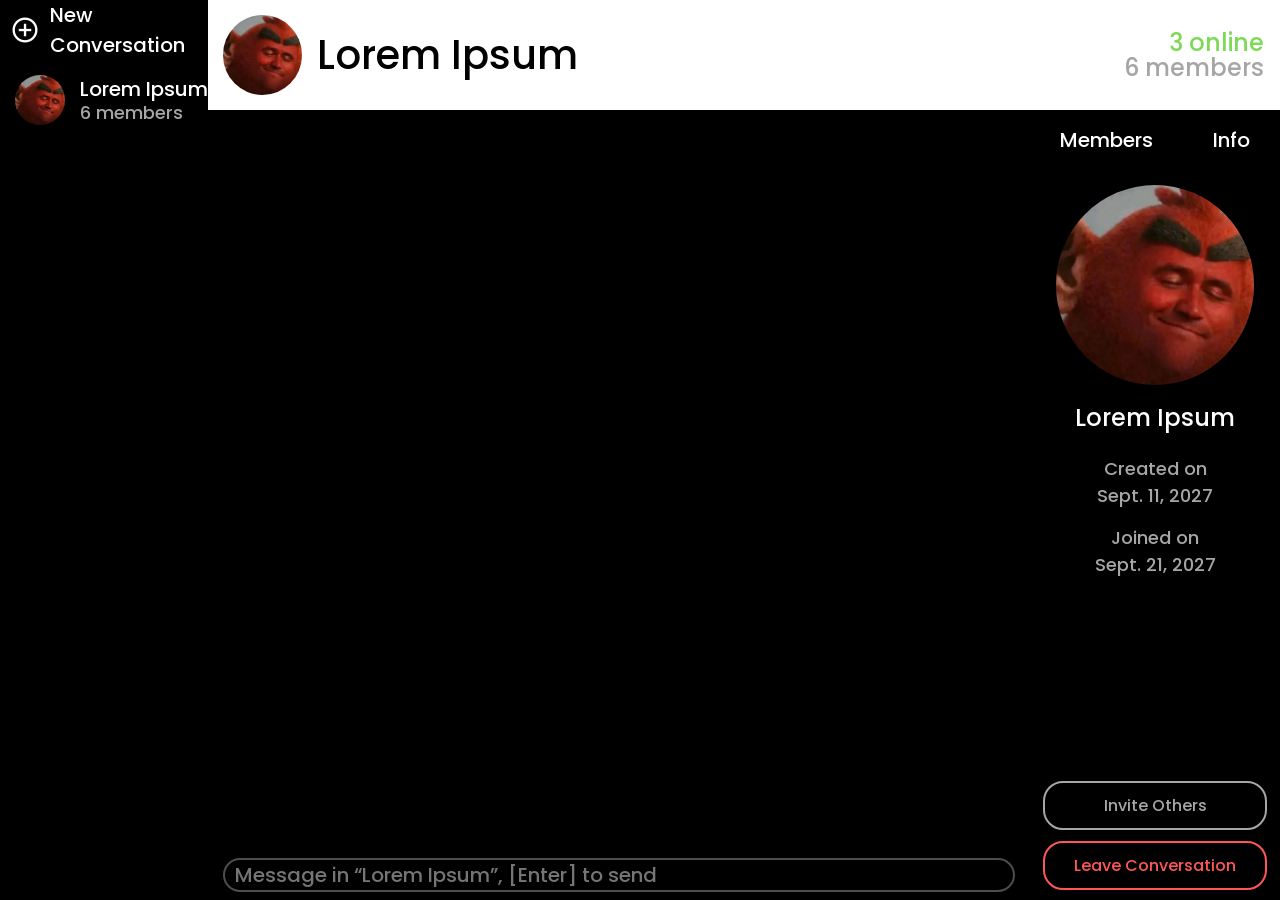
<file: client/index.html>
<!DOCTYPE html>
<html lang="en">

<head>
    <meta charset="UTF-8">
    <meta name="viewport" content="width=device-width, initial-scale=1.0">
    <title>Document</title>
    <link rel="stylesheet" href="https://fonts.googleapis.com/css2?family=Material+Symbols+Outlined:opsz,wght,FILL,GRAD@20..48,100..700,0..1,-50..200&icon_names=add_circle" />
    <link rel="stylesheet" href="style.css">
</head>

<body>
    <div id="view">
        <div id="side-bar">
            <div id="new-convo-button">
                <span class="material-symbols-outlined" id="plus-white">add_circle</span>
                <p id="new-convo-button-text">New Conversation</p>
            </div>

            <div id="side-bar-list">
                <div class="side-bar-convo">
                    <img class="side-bar-convo-pfp" src="assets/image.png" alt="">
                    <div class="side-bar-convo-text">
                        <p class="side-bar-convo-name">Lorem Ipsum</p>
                        <p class="side-bar-convo-members">6 members</p>
                    </div>
                </div>
            </div>
        </div>

        <div id="main-convo">
            <div id="convo-head">
                <img id="convo-head-pfp" src="assets/image.png" alt="">
                <p id="convo-head-name">Lorem Ipsum</p>
                <div id="convo-head-status">
                    <p id="convo-head-online">3 online</p>
                    <p id="convo-head-members">6 members</p>
                </div>
            </div>
            <div id="convo-body">
                <div id="main-message-area">
                    <div id="convo-container">
                    </div>
                    
                    <div id="message-input-box">
                        <textarea id="message-input" type="text" placeholder="Message in “Lorem Ipsum”, [Enter] to send"></textarea>
                    </div>
                </div>
                
                <div id="info-bar">
                    <div id="info-bar-select">
                        <p id="info-bar-select-members">Members</p>
                        <p id="info-bar-select-info">Info</p>
                    </div>

                    <div id="info-bar-members">
                        <p id="info-bar-online">Online</p>
                        <div class="info-bar-user">
                            <img class="info-bar-pfp" src="assets/image.png" alt="">
                            <p class="info-bar-username">mango</p>
                        </div>
                        <p id="info-bar-offline">Offline</p>
                    </div>

                    <div id="info-bar-info">
                        <img id="info-bar-convo-pfp" src="assets/image.png" alt="">
                        <p id="info-bar-convo-name">Lorem Ipsum</p>
                        <p id="info-bar-convo-creation">Created on</p>
                        <p id="creation-date">Sept. 11, 2027</p>
                        <p id="info-bar-convo-join">Joined on</p>
                        <p id="join-date">Sept. 21, 2027</p>
                            <p id="invite-box">
                                Invite Others
                            </p>


                            <p id="leave-box">
                                Leave Conversation
                            </p>

                    </div>
                </div>
            </div>
        </div>
    </div>
    <script src="script.js" type="module"></script>
    <script src="rest.js" type="module"></script>
    <script src="ws.js" type="module"></script>
</body>

</html>
</file>
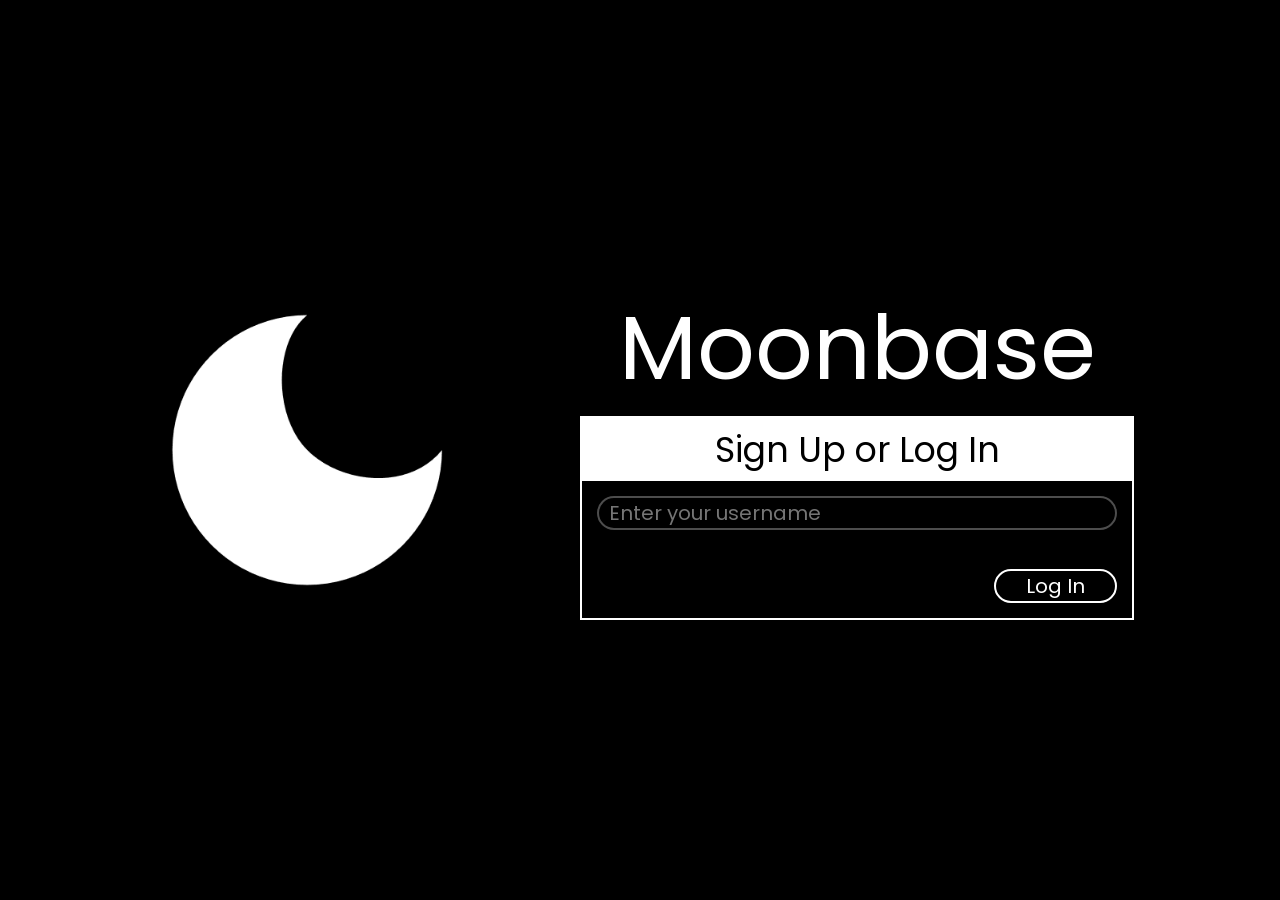
<file: client/login.html>
<!DOCTYPE html>
<html lang="en">
<head>
    <meta charset="UTF-8">
    <meta name="viewport" content="width=device-width, initial-scale=1.0">
    <title>Moonbase | Log in</title>
    <link rel="stylesheet" href="css/login.css">
</head>
<body>
    <div id="container">
        <div id="logo-container">
            <img src="assets/images/loading.gif" alt="">
        </div>
        <div id="text-container">
            <div id="logo-text">
                <p>Moonbase</p>
            </div>
            <div id="login-container">
                <p id="login-text">Sign Up or Log In</p>
                <input id="login-username-input" type="text" placeholder="Enter your username">
                <button id="login-button">Log In</button>
            </div>
        </div>
    </div>

    <script src="js/login.js" type="module"></script>
    <script src="js/rest.js" type="module"></script>
    <script src="js/ws.js" type="module"></script>
</body>
</html>
</file>
<file: client/style.css>
@font-face {
  font-family: 'Poppins';
  src: url('assets/Poppins/Poppins-Medium.ttf') format('truetype');
  font-weight: normal;
  font-style: normal;
  font-display: swap;
}

* {
    margin: 0;
    padding: 0;
    font-family: "Poppins";
    color: white;
}

body {
    background-color: black;
}

#convo-head {
    display: flex;
    align-items: center;
    background-color: white;
    width: 100%;
    height: 110px;
}

#convo-head-pfp {
    border-radius: 50%;
    height: 80px;
    margin-left: 15px;
    margin-right: 15px;
}

#convo-head-name {
    color: black;
    font-size: 40px;
    text-wrap-mode: nowrap;
    width: calc(100% - 290px);
}

#convo-head-status {
    width: 150px ;
    text-align: right;
    margin-left: 15px;
    margin-right: 15px;
    font-size: 24px;
}

#convo-head-online {
    color: #7ED957;
    margin-bottom: -10px;
}

#convo-head-members {
    color: #A6A6A6;
}

.date-line div{
    border-bottom: #4D4D4D 1px solid;
    width: calc((95% - 200px) / 2);
}

.date-line p {
    color: #4D4D4D;
    font-size: 18px;
    width: 200px;
    text-align: center;
}
.date-line {
    display: flex;
    align-items: center;
    justify-content: center;
}

#message-input-box {
    width: calc(100% - 30px);
    min-height: 50px;
    display: flex;
    position: absolute;
    bottom: 0;
    align-items: center;
    background-color: black;
    margin-left: 15px;
    margin-right: 15px;
}

#message-input {
    width: calc(100%);
    min-height: 30px;
    field-sizing: content; /* stupid message vertical resizing bullshi*/
    resize: none;
    font-size: 20px;
    border-radius: 20px;
    padding-left: 10px;
    padding-right: 10px;
    background: none;
    border: #4D4D4D 2px solid;
}

.message-box {
    display: flex;
    height: 50px;

    color: #A6A6A6;
    align-items: center;
    padding: 15px;
}
.message-pfp {
    border-radius: 50%;
    height: 50px;
    margin-right: 15px;
}

.message-box-user {
    font-size: 20px;
    margin-bottom: -5px;
}

.message-box-username {
    color: white;
}

.message-box-time {
    font-size: 18px;
    color: #A6A6A6;
}

.message-content {
    font-size: 18px;
    color: #A6A6A6;
}

body {
    height: 100vh;
    overflow: hidden;
}
#view {
    display: flex;
    height: 100%;
}

#main-convo {
    width: 100vw;
}

#convo-body {
    display: flex;
}

#main-message-area {
    height: inherit;
    width: calc(100% - 250px);
    position: relative;
}

#info-bar {
    height: calc(100vh - 110px);
    width: 250px;
    background-color: black;
}

#info-bar-select {
    display: flex;
    justify-content: center;
    font-size: 20px;
}

#info-bar-select-members {
    padding: 15px 30px;
    transition: all ease-in-out 0.3s;
}

#info-bar-select-members:hover {
    color: black;
    background-color: white;
}

#info-bar-select-info {
    padding: 15px 30px;
    transition: all ease-in-out 0.3s;
}

#info-bar-select-info:hover {
    color: black;
    background-color: white;
}

.info-bar-select-selected {
    color: black;
    background-color: white;
}

#info-bar-members {
    display: none;
}

#info-bar-online{
    font-size: 20px;
    color: #7ED957;
}

#info-bar-offline {
    font-size: 20px;
    color: #A6A6A6;
}

.info-bar-user {
    display: flex;
    align-items: center;
}

.info-bar-pfp {
    height: 50px;
    border-radius: 50%;
    margin: 15px;
    margin-left: 0px;
}

.info-bar-username {
    font-size: 18px;
}

#info-bar-info {
    display: flex;
    flex-direction: column;
    align-items: center;
    height: calc(100% - 100px);
}

#info-bar-convo-pfp {
    height: 200px;
    border-radius: 50%;
    margin: 15px;
}

#info-bar-convo-name {
    font-size: 24px;
    margin-bottom: 20px;
}

#info-bar-convo-creation{
    color: #A6A6A6;
    font-size: 18px;
}

#info-bar-convo-join{
    color: #A6A6A6;
    font-size: 18px;
}

#creation-date {
    color: #A6A6A6;
    font-size: 18px;
    margin-bottom: 15px;
}

#join-date {
    color: #A6A6A6;
    font-size: 18px;
}

#invite-box {
    border: #A6A6A6 solid 2px;
    border-radius: 20px;
    background-color: black;
    width: 200px;
    padding: 10px;
    color: #A6A6A6;
    text-align: center;
    position: absolute;
    bottom: 70px;
    transition: all ease-in-out 0.3s;
}

#invite-box:hover {
    background-color: #A6A6A6;
    color: black;
}

#leave-box {
    border: #FF5757 solid 2px;
    border-radius: 20px;
    background-color: black;
    width: 200px;
    padding: 10px;
    color: #FF5757;
    text-wrap-mode: nowrap;
    margin-bottom: 10px;
    text-align: center;
    position: absolute;
    bottom: 0px;
    transition: all ease-in-out 0.3s;
}

#leave-box:hover {
    background-color: #FF5757;
    color: black;
}

#side-bar {
    height: 100%;
}

#new-convo-button {
    display: flex;
    align-items: center;
    transition: all ease-in-out 0.3s;
}

#new-convo-button:hover {
    background-color: white;
}

#new-convo-button:hover #new-convo-button-text {
    color: black;
}

#new-convo-button:hover #new-convo-button-text {
    color: black;
}

#new-convo-button:hover #plus-white {
    color: black;
}

#plus-white {
    height: 40px;
    font-size: 30px;
    color: white;
    margin: 10px;
    display: flex;
    justify-content: center;
    align-items: center;
    transition: all ease-in-out 0.3s;
}

#new-convo-button-text {
    font-size: 20px;
    margin-right: 15px;
    text-wrap-mode: nowrap;
    transition: all ease-in-out 0.3s;
}


.side-bar-convo {
    display: flex;
    align-items: center;
}

.side-bar-convo-pfp {
    height: 50px;
    border-radius: 50%;
    margin: 15px;
}

.side-bar-convo-name {
    font-size: 20px;
    margin-bottom: -5px;
}

.side-bar-convo-members {
    font-size: 18px;
    color: #A6A6A6;
}
</file>
<file: client/css/login.css>
@font-face {
  font-family: 'Poppins';
  src: url('../assets/fonts/Poppins/Poppins-Regular.ttf') format('truetype');
  font-weight: normal;
  font-style: normal;
  font-display: swap;
}

* {
    margin: 0;
    padding: 0;
    font-family: "Poppins";
    color: white;
}

body {
    background-color: black;
}

#container {
    display: flex;
    justify-content: center;
    align-items: center;
    height: 100vh;
    overflow: hidden;
}

#logo-container{
    height: 1000px;
    width: 30%;
    overflow: hidden;
    display: flex;
    justify-content: center;
    align-items: center;
    margin-right: 50px;
}

#logo-container img {
    width: 150%;
}

#text-container {
    height: 100%;
    width: 600px;
    display: flex;
    flex-direction: column;
    align-items: center;
    justify-content: center;
}

#logo-text p{
    font-size: 90px;
}

#login-container {
    width: 100%;
    max-height: 200px;
    max-width: 550px;
    display: flex;
    flex-direction: column;
    align-items: center;
    height: 50%;
    border: white solid 2px;
    position: relative;
}

#login-text {
    width: 100%;
    font-size: 35px;
    padding-top: 5px;
    padding-bottom: 5px;
    text-align: center;
    color: black;
    background-color: white;
    justify-self: start;
}

#login-username-input {
    font-size: 20px;
    color: white;
    width: calc(100% - 44px);
    background-color: black;
    border: #4d4d4d solid 2px;
    border-radius: 26px;
    margin-top: 15px;
    padding-left: 10px;
    margin-left: 17px;
    margin-right: 17px;
    outline: none;
}

#login-username-input:focus {
    border: white solid 2px;
}

#login-button {
    background-color: black;
    border-radius: 26px;
    padding: 0px 30px;
    border: white solid 2px;
    font-size: 20px;
    align-self: self-end;
    margin-right: 15px;
    margin-bottom: 15px;
    position: absolute;
    right: 0;
    bottom: 0;
    transition: all ease-in-out 0.3s;
}

#login-button:hover {
    background-color: white;
    color: black;
}
</file>
